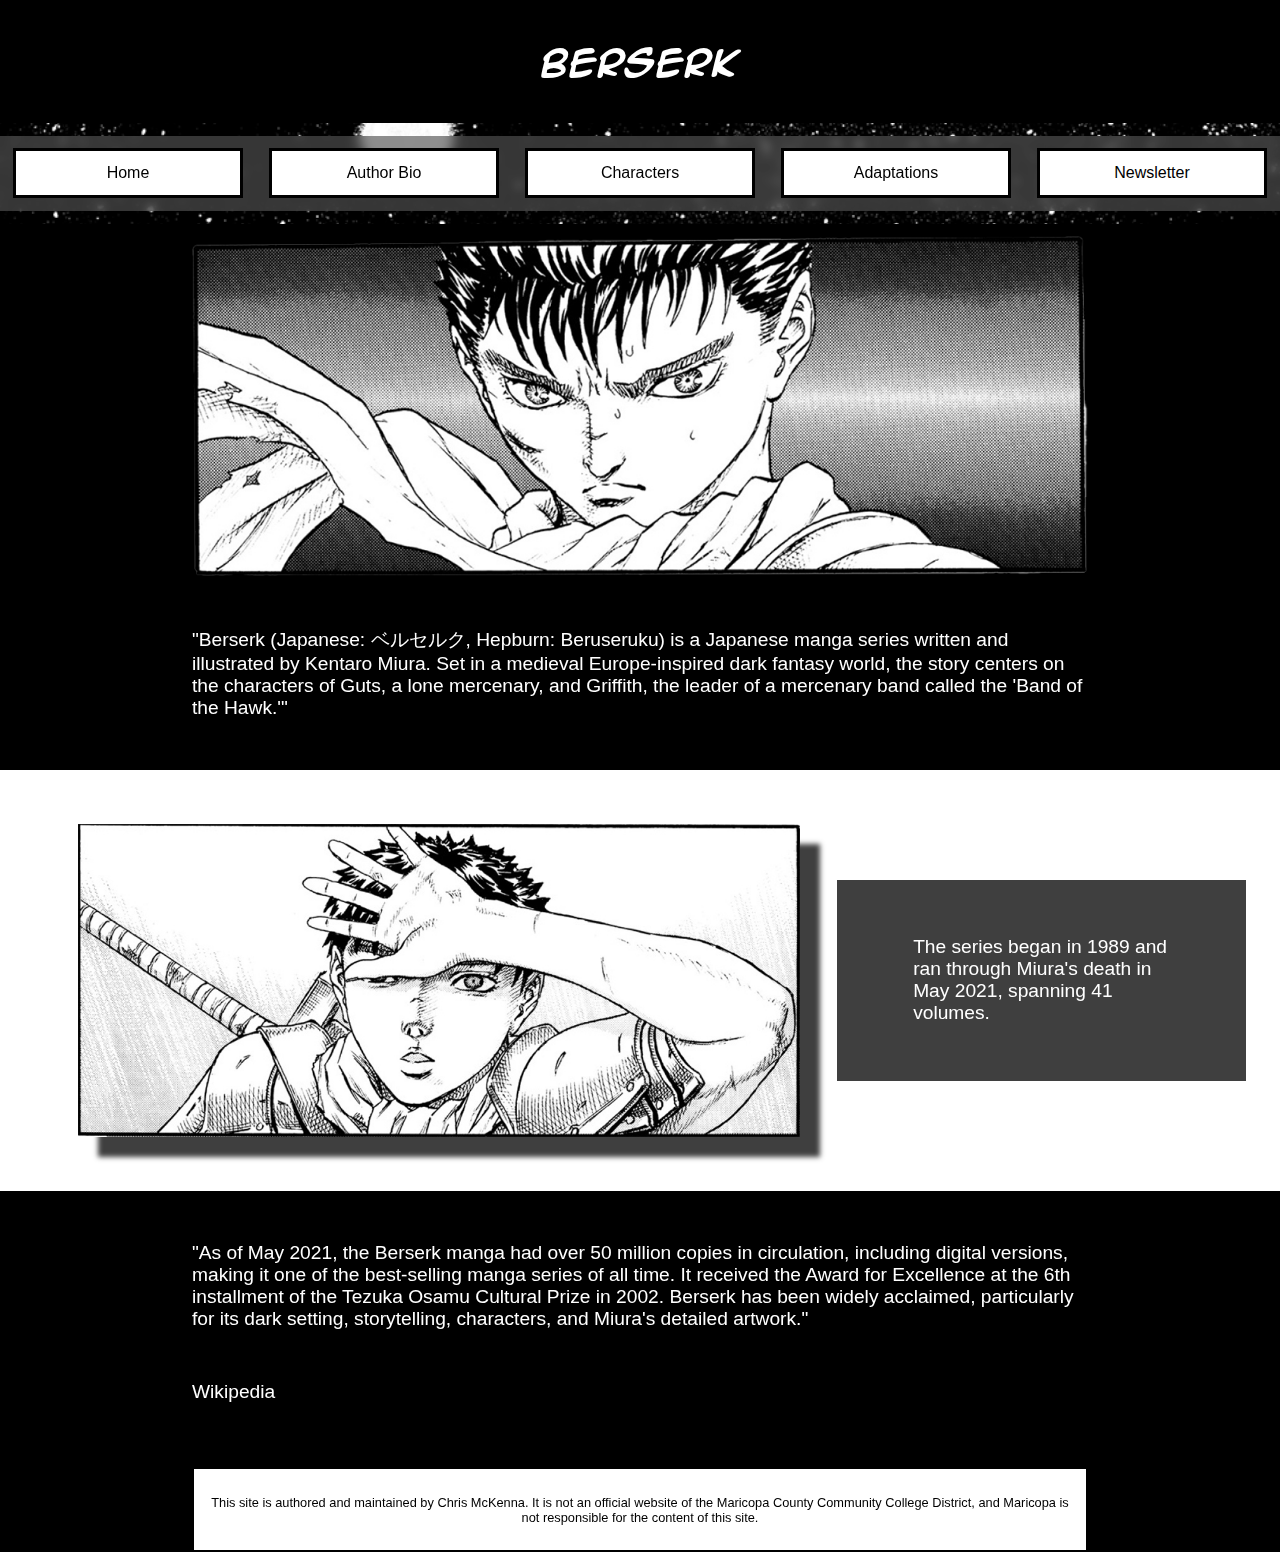
<file: index.html>
<!DOCTYPE html>
<html>
    <head>
        <title>Berserk</title>
        <meta name="viewport" content="width=device-width, initial-scale=1" />

        <link rel="stylesheet" type="text/css" href="styles.css" />
    </head>
    <body>
        <header>
            <h1>Berserk</h1>
        </header>
        <nav>
            <ul class="flex">
                <li><a href="index.html">Home</a></li>
                <li><a href="bio.html">Author Bio</a></li>
                <li><a href="characters.html">Characters</a></li>
                <li><a href="adaptations.html">Adaptations</a></li>
                <li><a href="form.html">Newsletter</a></li>
            </ul>
        </nav>
        <img src="guts_wide.png" alt="Guts glaring angrily" class="hero" />
        <main>
            <article>
                <p>
                    "Berserk (Japanese: ベルセルク, Hepburn: Beruseruku) is a
                    Japanese manga series written and illustrated by Kentaro
                    Miura. Set in a medieval Europe-inspired dark fantasy world,
                    the story centers on the characters of Guts, a lone
                    mercenary, and Griffith, the leader of a mercenary band
                    called the 'Band of the Hawk.'"
                </p>
                <aside id="guts_drop_shadow">
                    <figure class="flex">
                        <img
                            src="guts_drop_shadow.png"
                            alt="Young Guts shades his eyes from the sun with his hand"
                            class="drop_shadow"
                        />
                        <figcaption>
                            <p>
                                The series began in 1989 and ran through Miura's
                                death in May 2021, spanning 41 volumes.
                            </p>
                        </figcaption>
                    </figure>
                </aside>
                <p>
                    "As of May 2021, the Berserk manga had over 50 million
                    copies in circulation, including digital versions, making it
                    one of the best-selling manga series of all time. It
                    received the Award for Excellence at the 6th installment of
                    the Tezuka Osamu Cultural Prize in 2002. Berserk has been
                    widely acclaimed, particularly for its dark setting,
                    storytelling, characters, and Miura's detailed artwork."
                </p>
                <p>
                    <a href="https://en.wikipedia.org/wiki/Berserk_(manga)"
                        >Wikipedia</a
                    >
                </p>
            </article>
        </main>
        <footer>
            <p>
                This site is authored and maintained by Chris McKenna. It is not
                an official website of the Maricopa County Community College
                District, and Maricopa is not responsible for the content of
                this site.
            </p>
        </footer>
    </body>
</html>
</file>
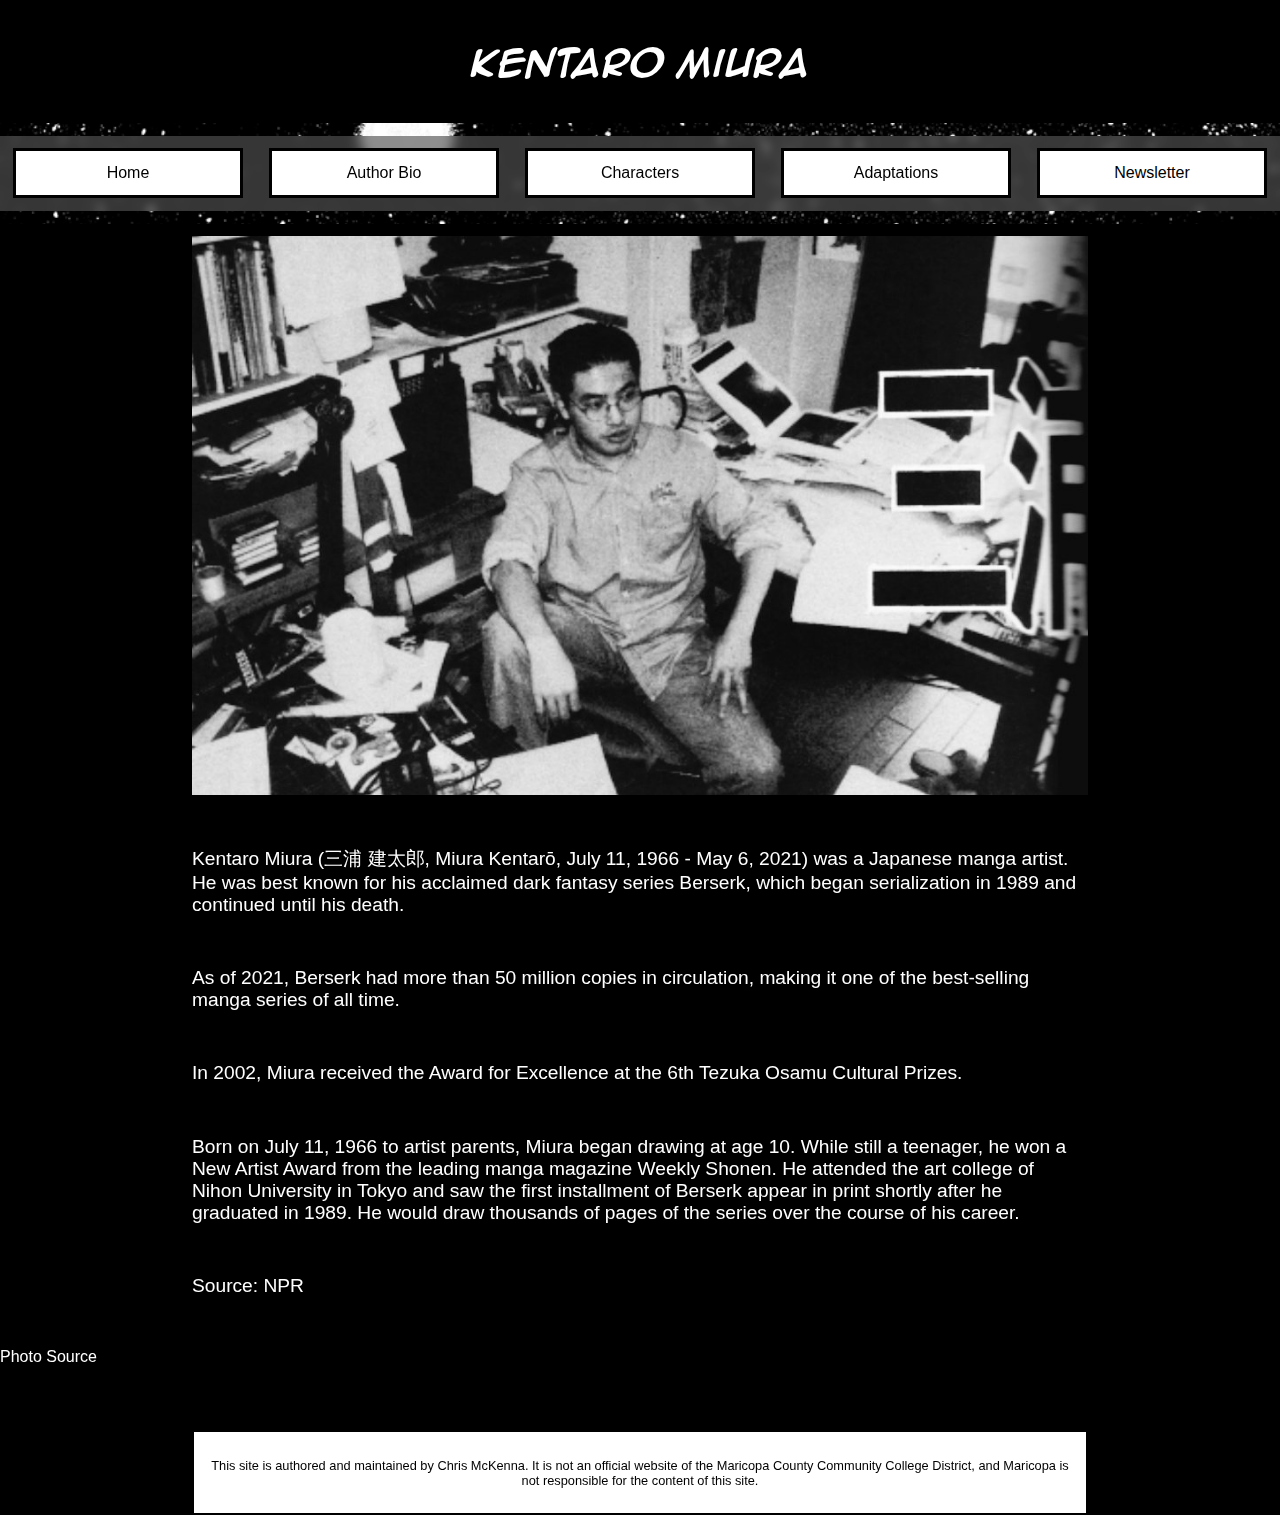
<file: bio.html>
<!DOCTYPE html>
<html>
    <head>
        <meta name="viewport" content="width=device-width, initial-scale=1" />
        <link rel="stylesheet" type="text/css" href="styles.css" />
    </head>
    <body>
        <header>
            <h1>Kentaro Miura</h1>
        </header>
        <nav>
            <ul class="flex">
                <li><a href="index.html">Home</a></li>
                <li><a href="bio.html">Author Bio</a></li>
                <li><a href="characters.html">Characters</a></li>
                <li><a href="adaptations.html">Adaptations</a></li>
                <li><a href="form.html">Newsletter</a></li>
            </ul>
        </nav>
        <main>
            <img
                src="miura.jpg"
                alt="Berserk creator Kentaro Miura"
                class="hero"
            />
            <article>
                <p>
                    <a href="https://en.wikipedia.org/wiki/Kentaro_Miura"
                        >Kentaro Miura</a
                    >
                    (三浦 建太郎, Miura Kentarō, July 11, 1966 - May 6, 2021)
                    was a Japanese manga artist. He was best known for his
                    acclaimed dark fantasy series Berserk, which began
                    serialization in 1989 and continued until his death.
                </p>
                <p>
                    As of 2021, Berserk had more than 50 million copies in
                    circulation, making it one of the best-selling manga series
                    of all time.
                </p>
                <p>
                    In 2002, Miura received the Award for Excellence at the 6th
                    Tezuka Osamu Cultural Prizes.
                </p>

                <p>
                    Born on July 11, 1966 to artist parents, Miura began drawing
                    at age 10. While still a teenager, he won a New Artist Award
                    from the leading manga magazine Weekly Shonen. He attended
                    the art college of Nihon University in Tokyo and saw the
                    first installment of Berserk appear in print shortly after
                    he graduated in 1989. He would draw thousands of pages of
                    the series over the course of his career.
                </p>
                <p>
                    <a
                        href="https://www.npr.org/2021/05/27/1000952252/legendary-manga-artist-kentaro-miura-creator-of-berserk-has-died"
                        class="source"
                        >Source: NPR</a
                    >
                </p>
            </article>
        </main>
        <a
            href="https://kahramanbaykus.com/berserkin-yaraticisi-kentaro-miura-vefat-ettti-fanlar-yas-icinde/"
            >Photo Source</a
        >
    </body>
    <footer>
        <p>
            This site is authored and maintained by Chris McKenna. It is not an
            official website of the Maricopa County Community College District,
            and Maricopa is not responsible for the content of this site.
        </p>
    </footer>
</html>
</file>
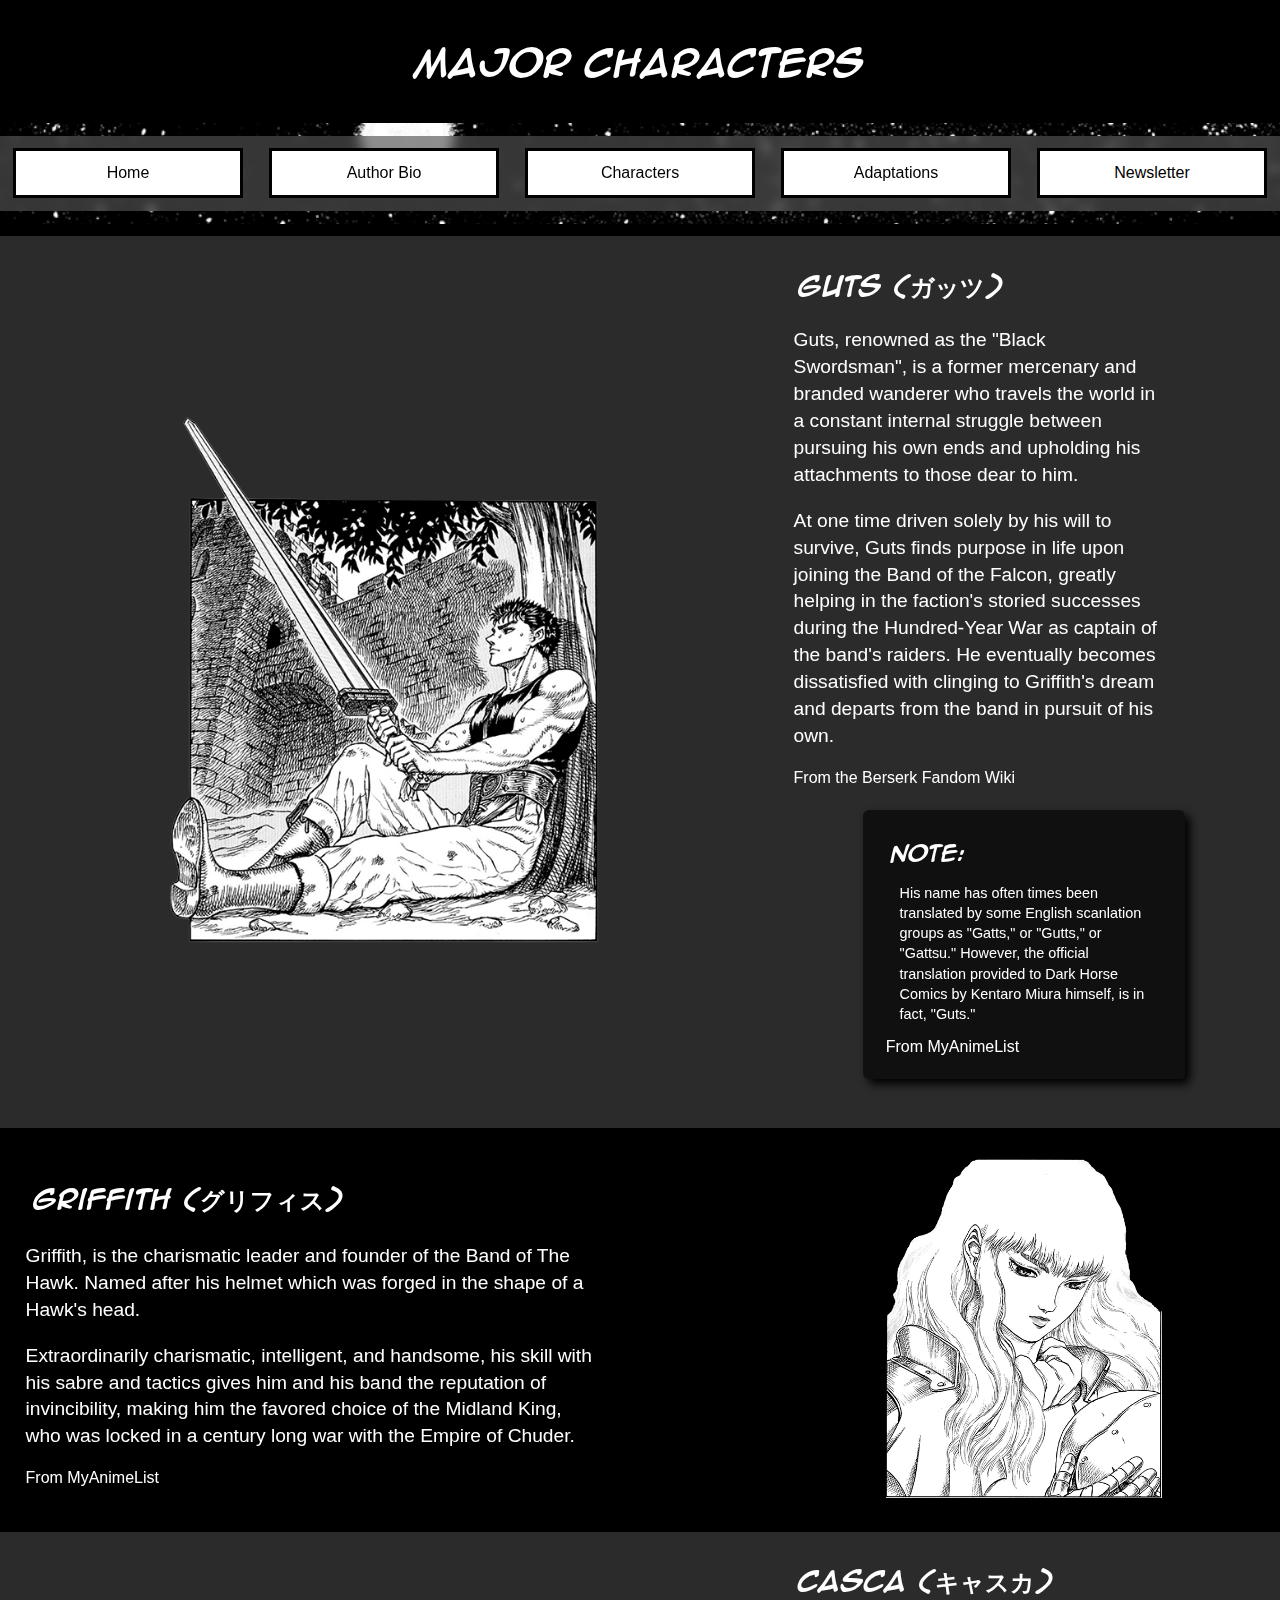
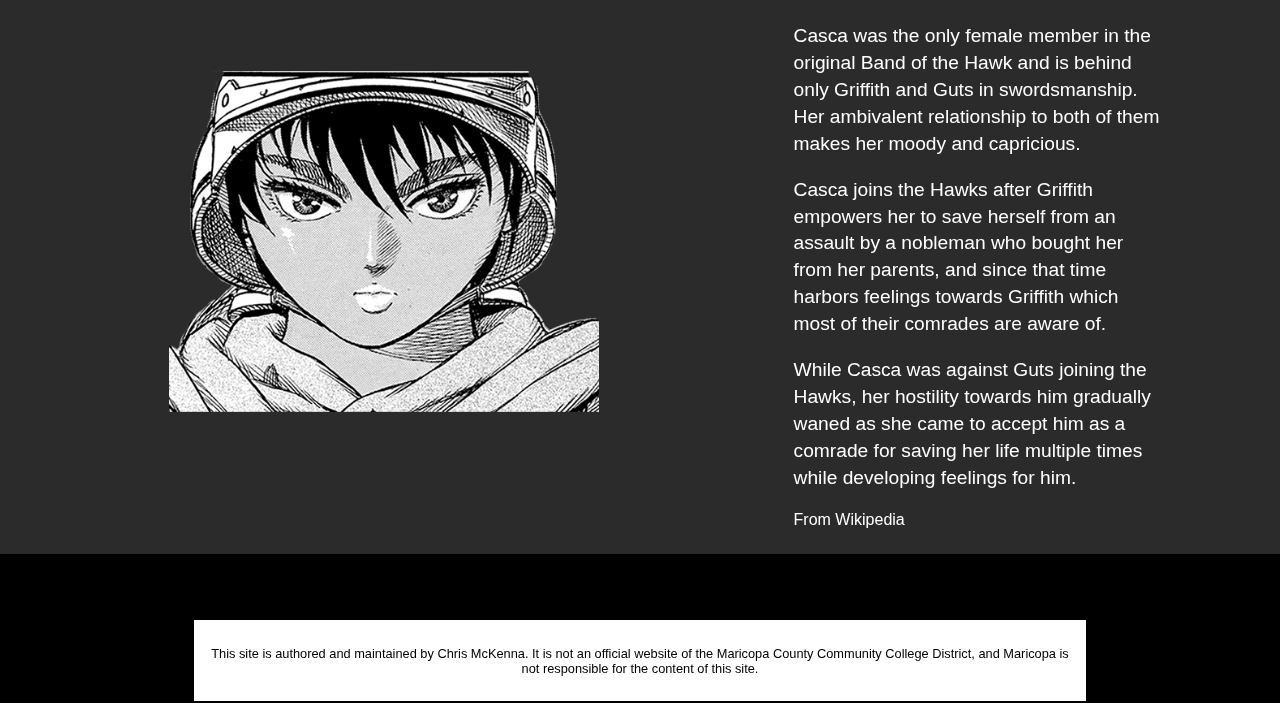
<file: characters.html>
<!DOCTYPE html>
<html>
    <head>
        <title>Characters</title>
        <meta name="viewport" content="width=device-width, initial-scale=1" />
        <link rel="stylesheet" type="text/css" href="styles.css" />
    </head>
    <body>
        <header>
            <h1>Major Characters</h1>
        </header>
        <nav>
            <ul class="flex">
                    <li><a href="index.html">Home</a></li>
                    <li><a href="bio.html">Author Bio</a></li>
                    <li><a href="characters.html">Characters</a></li>
                    <li><a href="adaptations.html">Adaptations</a></li>
                    <li><a href="form.html">Newsletter</a></li>
                </ul>
            </ul>
        </nav>
        <main>
            <table>
                <tr>
                    <td class="table-picture">
                        <img
                            src="guts.png"
                            alt="Guts sitting under a tree, holding his sword"
                        />
                    </td>
                    <td class="table-text">
                        <h2>Guts (ガッツ)</h2>
                        <p>
                            Guts, renowned as the "Black Swordsman", is a former
                            mercenary and branded wanderer who travels the world
                            in a constant internal struggle between pursuing his
                            own ends and upholding his attachments to those dear
                            to him.
                        </p>
                        <p>
                            At one time driven solely by his will to survive,
                            Guts finds purpose in life upon joining the Band of
                            the Falcon, greatly helping in the faction's storied
                            successes during the Hundred-Year War as captain of
                            the band's raiders. He eventually becomes
                            dissatisfied with clinging to Griffith's dream and
                            departs from the band in pursuit of his own.
                        </p>
                        <a href="https://berserk.fandom.com/wiki/Guts"
                            >From the Berserk Fandom Wiki</a
                        >
                        <aside>
                            <h3>Note:</h3>
                            <p>
                                His name has often times been translated by some
                                English scanlation groups as "Gatts," or
                                "Gutts," or "Gattsu." However, the official
                                translation provided to Dark Horse Comics by
                                Kentaro Miura himself, is in fact, "Guts."
                            </p>
                            <a href="https://myanimelist.net/character/422/Guts"
                                >From MyAnimeList</a
                            >
                        </aside>
                    </td>
                </tr>
                <tr>
                    <td class="table-text">
                        <h2>Griffith (グリフィス)</h2>
                        <p>
                            Griffith, is the charismatic leader and founder of
                            the Band of The Hawk. Named after his helmet which
                            was forged in the shape of a Hawk's head.
                        </p>
                        <p>
                            Extraordinarily charismatic, intelligent, and
                            handsome, his skill with his sabre and tactics gives
                            him and his band the reputation of invincibility,
                            making him the favored choice of the Midland King,
                            who was locked in a century long war with the Empire
                            of Chuder.
                        </p>
                        <a href="https://myanimelist.net/character/424/Griffith"
                            >From MyAnimeList</a
                        >
                    </td>
                    <td class="table-picture">
                        <img
                            src="griffith.png"
                            alt="Griffith removing his helmet"
                        />
                    </td>
                </tr>
                <tr>
                    <td class="table-picture">
                        <img
                            src="casca3_crop_trans.png "
                            alt="Casca wearing her Band of the Hawk armor, gazing wistfully"
                        />
                    </td>
                    <td class="table-text">
                        <h2>Casca (キャスカ)</h2>
                        <p>
                            Casca was the only female member in the original
                            Band of the Hawk and is behind only Griffith and
                            Guts in swordsmanship. Her ambivalent relationship
                            to both of them makes her moody and capricious.
                        </p>
                        <p>
                            Casca joins the Hawks after Griffith empowers her to
                            save herself from an assault by a nobleman who
                            bought her from her parents, and since that time
                            harbors feelings towards Griffith which most of
                            their comrades are aware of.
                        </p>
                        <p>
                            While Casca was against Guts joining the Hawks, her
                            hostility towards him gradually waned as she came to
                            accept him as a comrade for saving her life multiple
                            times while developing feelings for him.
                        </p>

                        <a
                            href="https://en.wikipedia.org/wiki/List_of_Berserk_characters#Casca"
                            >From Wikipedia</a
                        >
                    </td>
                </tr>
            </table>
        </main>
        <footer>
            <p>
                This site is authored and maintained by Chris McKenna. It is not
                an official website of the Maricopa County Community College
                District, and Maricopa is not responsible for the content of
                this site.
            </p>
        </footer>
    </body>
</html>
</file>
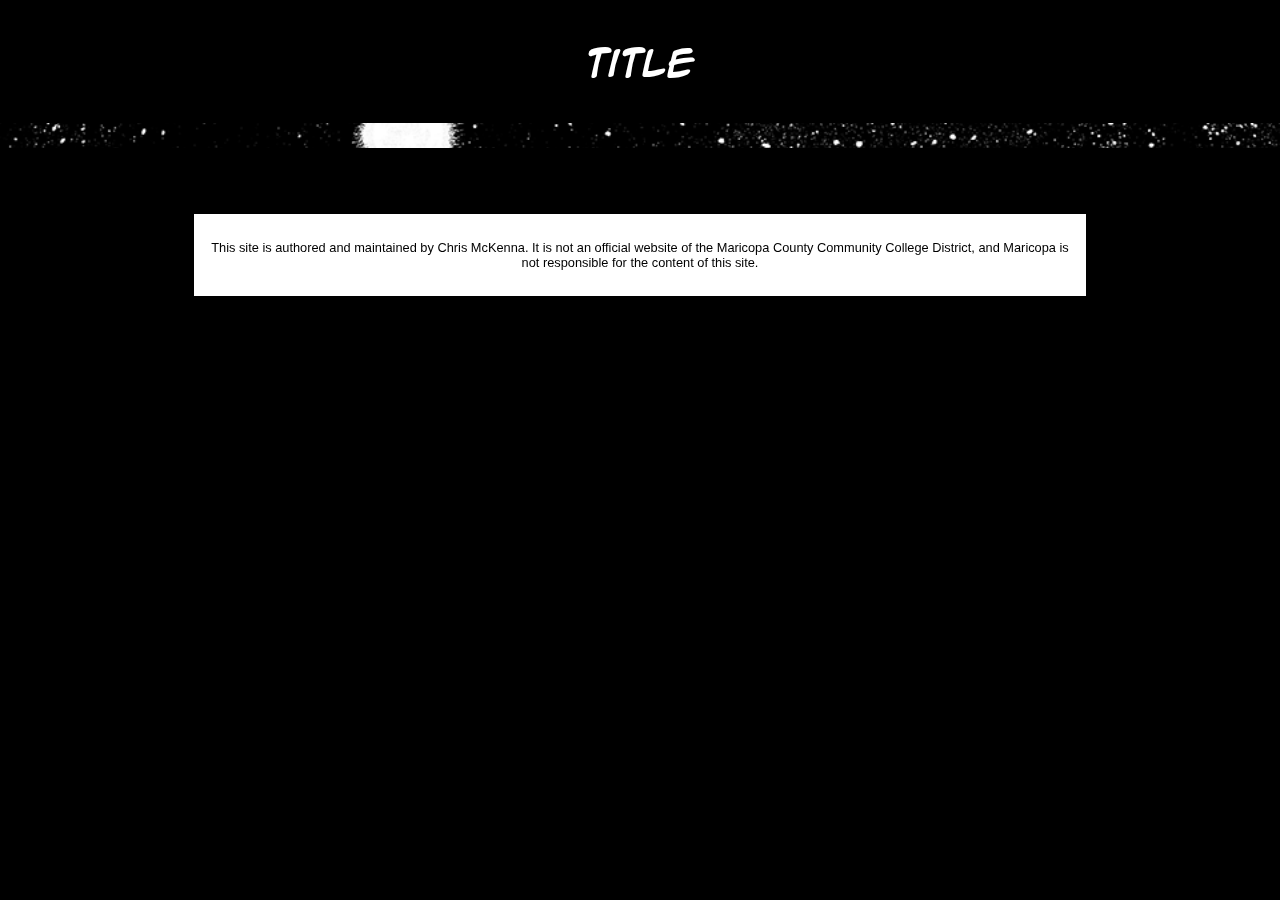
<file: comic_1.html>
<!DOCTYPE html>
<html>
	<head>
		<meta name="viewport" content="width=device-width, initial-scale=1" />

		<link rel="stylesheet" type="text/css" href="styles.css" />
	</head>
	<body>
		<header>
			<h1>Title</h1>
		</header>
		<nav></nav>
		<main>
			<article></article>
		</main>
	</body>
	<footer>
		<p>
			This site is authored and maintained by Chris McKenna. It is not an
			official website of the Maricopa County Community College District, and
			Maricopa is not responsible for the content of this site.
		</p>
	</footer>
</html>
</file>
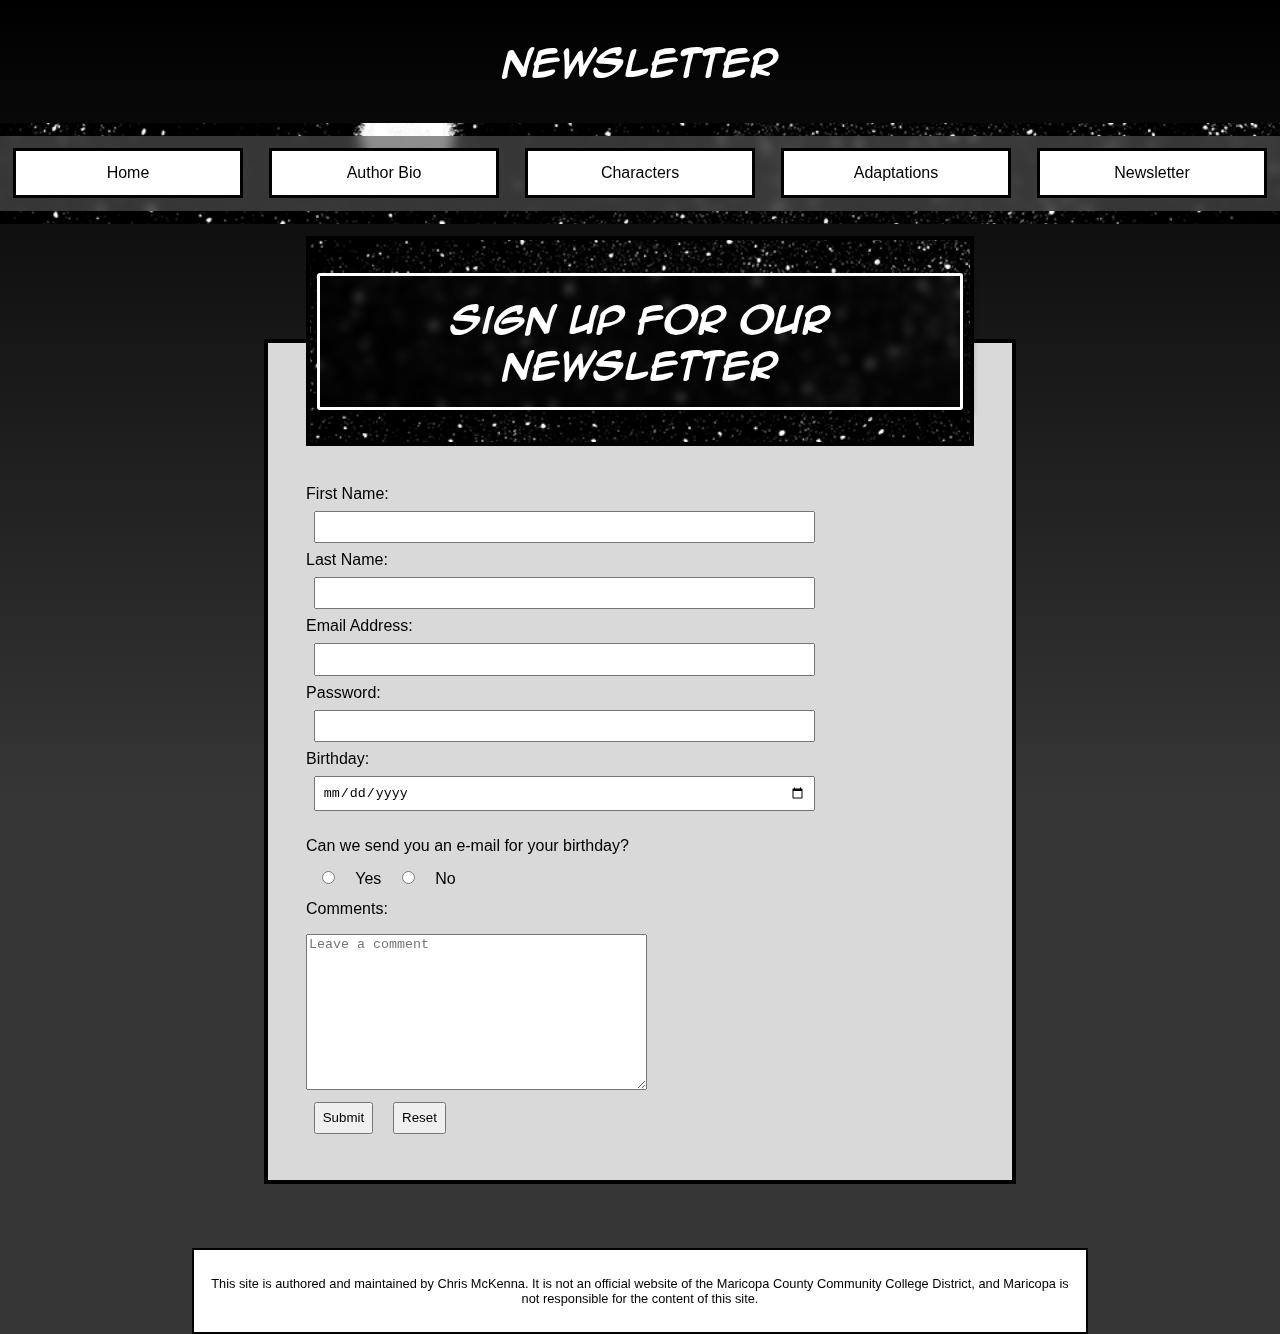
<file: form.html>
<!DOCTYPE html>

<html>
    <head>
        <title>Newsletter</title>
        <meta name="viewport" content="width=device-width, initial-scale=1" />
        <link rel="stylesheet" type="text/css" href="styles.css" />
    </head>
    <body id="form-body">
        <header>
            <h1>Newsletter</h1>
        </header>
        <nav>
            <ul class="flex">
                <li><a href="index.html">Home</a></li>
                <li><a href="bio.html">Author Bio</a></li>
                <li><a href="characters.html">Characters</a></li>
                <li><a href="adaptations.html">Adaptations</a></li>
                <li><a href="form.html">Newsletter</a></li>
            </ul>
        </nav>

        <form action="form_handler.php" method="post">
            <fieldset>
                <legend>
                    <h2 id="form-legend">Sign Up for Our Newsletter</h2>
                </legend>
                <label for="first_name" class="col-25">First Name:</label>
                <input
                    type="text"
                    id="first_name"
                    name="first_name"
                    class="col-75"
                    required
                />
                <br />

                <label for="last_name" class="col-25">Last Name:</label>
                <input
                    type="text"
                    id="last_name"
                    name="last_name"
                    class="col-75"
                    required
                />
                <br />

                <label for="email" class="col-25">Email Address:</label>
                <input
                    type="email"
                    id="email"
                    name="email"
                    class="col-75"
                    required
                />
                <br />

                <label for="password" class="col-25">Password:</label>
                <input
                    type="password"
                    id="password"
                    name="password"
                    class="col-75"
                    required
                />
                <br />

                <label for="birthday" class="col-25">Birthday:</label>
                <input
                    type="date"
                    id="birthday"
                    name="birthday"
                    class="col-75"
                    required
                />
                <br />
                <div class="clear"></div>
                <br />
                <label for="bmail"
                    >Can we send you an e-mail for your birthday?</label
                >
                <div class="clear"></div>
                <input
                    type="radio"
                    id="radio_yes"
                    value="yes"
                    name="bmail"
                    required
                />
                <label for="radio_yes">Yes</label>
                <input
                    type="radio"
                    id="radio_no"
                    value="no"
                    name="bmail"
                    required
                />
                <label for="radio_no">No</label>
                <br />

                <label for="comments" class="col-25">Comments:</label>
                <br />
                <textarea
                    id="comments"
                    name="comments"
                    placeholder="Leave a comment"
                    rows="10"
                    cols="40"
                ></textarea>
                <br />

                <input type="submit" value="Submit" />
                <input type="reset" />
            </fieldset>
        </form>
        <footer>
            <p>
                This site is authored and maintained by Chris McKenna. It is not
                an official website of the Maricopa County Community College
                District, and Maricopa is not responsible for the content of
                this site.
            </p>
        </footer>
    </body>
</html>
</file>
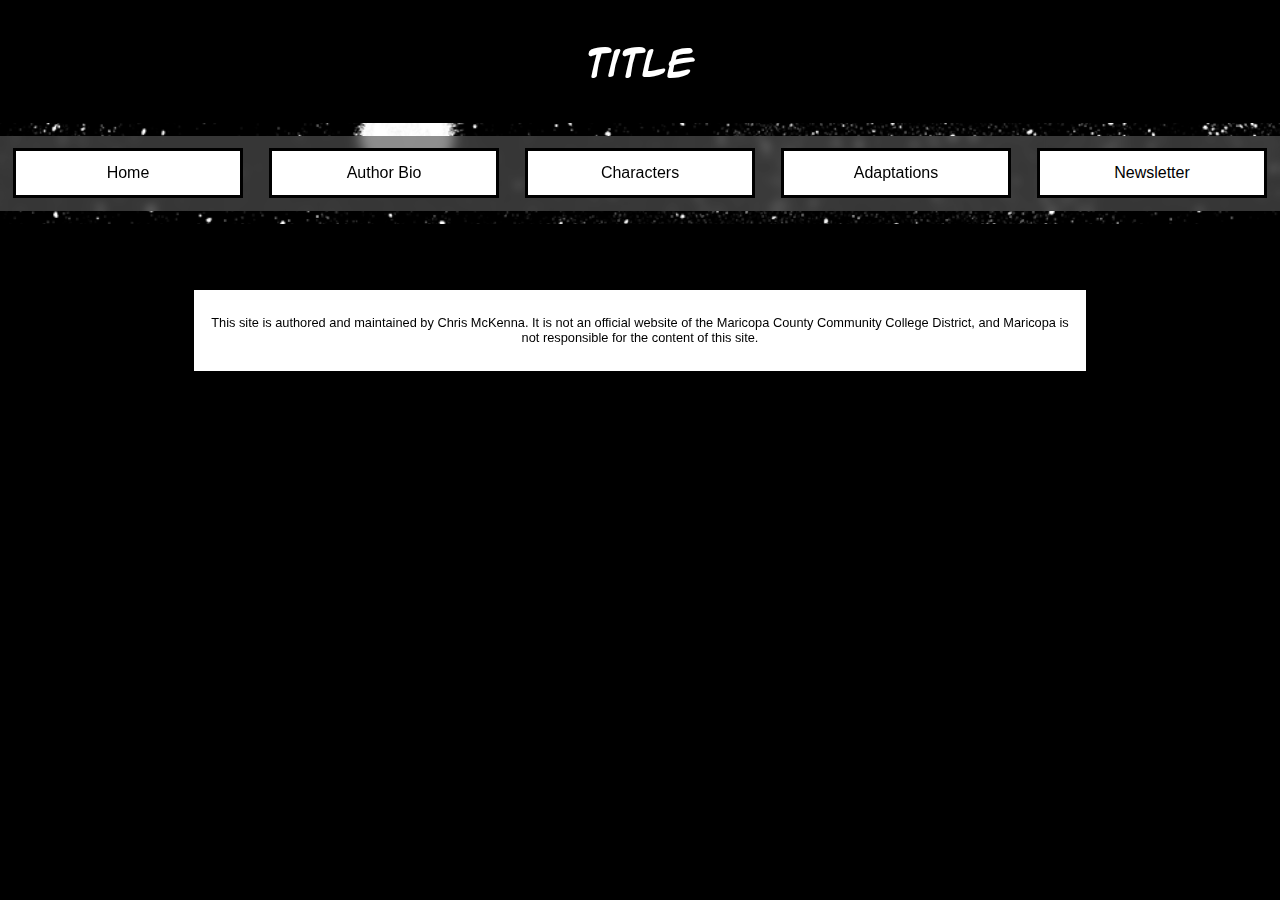
<file: frame.html>
<!DOCTYPE html>
<html>
    <head>
        <meta name="viewport" content="width=device-width, initial-scale=1" />

        <link rel="stylesheet" type="text/css" href="styles.css" />
    </head>
    <body>
        <header>
            <h1>Title</h1>
        </header>
        <nav>
            <ul class="flex">
                <li><a href="index.html">Home</a></li>
                <li><a href="bio.html">Author Bio</a></li>
                <li><a href="characters.html">Characters</a></li>
                <li><a href="adaptations.html">Adaptations</a></li>
                <li><a href="form.html">Newsletter</a></li>
            </ul>
        </nav>
        <main>
            <article></article>
        </main>
    </body>
    <footer>
        <p>
            This site is authored and maintained by Chris McKenna. It is not an
            official website of the Maricopa County Community College District,
            and Maricopa is not responsible for the content of this site.
        </p>
    </footer>
</html>
</file>
<file: styles.css>
/* 
BW Shades Light-Dark:
White #FFFFFF
Gray 1 #F2F2F2
Gray 2 #D9D9D9
Gray 3 #B3B3B3
Gray 4 #737373
Black #000000
*/

* {
    box-sizing: border-box;
}

html {
    /* background-image: url(stars.png); */
    background-color: #000;
    background-repeat: no-repeat;
    background-size: cover;
    background-attachment: fixed;
}

/* -------------------- Fonts -------------------- */

/* This font is copyright 2006 Nate Piekos.  All Rights Reserved.  
Created for Blambot Fonts */

@font-face {
    font-family: 'Anime Ace';
    src: url(animeace2_reg.ttf);
}

@font-face {
    font-family: 'Anime Ace';
    src: url(animeace2_bld.ttf);
    font-weight: bold;
}

@font-face {
    font-family: 'Anime Ace';
    src: url(animeace2_ital.ttf);
    font-style: italic;
}

/* -------------------- Classes -------------------- */

.clear {
    clear: both;
}

.drop_shadow {
    width: 60%;
    box-shadow: 20px 20px 5px rgba(0, 0, 0, 0.752);
    margin: auto;
}

.hero {
    /* MUST use display: block for margin auto to center */
    display: block;
    width: 70%;
    margin: auto;
    background-size: cover;
    position: relative;
}

.flex {
    display: flex;
    /* flex-direction: row; */
    align-items: stretch;
}

.flex-column {
    display: flex;
    flex-direction: column;
    align-items: stretch;
}

.bg-heading {
    background-color: #737373dc;
    clear: both;
}

header {
    padding: 3%;
}

h1,
h2,
h3,
h4 {
    font-family: 'Anime Ace', Arial, sans-serif;
    color: #fff;
}

header h1 {
    font-family: 'Anime Ace', Arial, sans-serif;
    color: #fff;
    font-size: 200%;
    margin: auto;
    text-align: center;
    position: relative;
    /* bottom: 5%; */
    z-index: 1;
}

header h2 {
    color: #fff;
    font-size: 150%;
    margin: auto;
    text-align: center;
    z-index: -1;
    position: absolute;
    top: 1%;
    transform: rotate(15deg) scale(1.2);
    transform-origin: 10%, 20%;
}

a {
    font-family: 'Trebuchet MS', 'Lucida Sans Unicode', 'Lucida Grande',
        'Lucida Sans', Arial, sans-serif;
    color: #fff;
    text-decoration: none;
}

a:hover {
    color: rgb(61, 61, 61);
}

/* -------------------- Nav -------------------- */

nav {
    background-image: url(stars.png);
    color: #fff;
    margin-bottom: 1%;
    /* border: 4px solid #000; */
    text-align: center;
    background-attachment: fixed;
    background-size: cover;
    background-repeat: no-repeat;
    padding: 1% 0;
    width: 100%;
}

nav ul {
    background-color: #8080806b;
    list-style-type: none;
    margin: 0;
    padding: 0;
    justify-content: center;
    backdrop-filter: blur(5px) brightness(60%);
}

nav ul li {
    background-color: #fff;
    border: 3px solid #000;
    flex-grow: 1;
    width: 50%;
    padding: 1%;
    margin: 1%;
    text-align: center;
    /* gap: 1rem; */
    backdrop-filter: blur(3px) drop-shadow(10px 10px 10px #000);
}

nav ul li:hover {
    background-color: #b3b3b3;
}

nav ul li a {
    color: #000;
}

/* -------------------- Table -------------------- */

table {
    width: 100%;
    border-collapse: collapse;
}

tr {
    margin: 5%;
    /* padding: 5%; */
}

tr:nth-child(odd) {
    background-color: #80808055;
}

table img {
    /* min-width: 300px; */
    width: 60%;
    margin: 1%;
}

table h2 {
    margin: 0;
}

/* td {
    border-bottom: 3px solid #fff;
} */

.table-picture {
    text-align: center;
    width: 40%;
    padding: 2%;
}

.table-text {
    width: 60%;
    padding: 2%;
    /* background-color: #73737365; */
    /* border-radius: 4px; */
}

table p {
    width: 80%;
    line-height: 1.4;
}

table aside {
    background-color: rgba(0, 0, 0, 0.609);
    padding: 5%;
    width: 70%;
    margin: 5% auto;
    border-radius: 6px;
    box-shadow: 5px 5px 10px #000;
}

table aside h3 {
    /* font-size: 200%; */
    margin: 1%;
}

table aside p {
    font-size: 90%;
    width: 90%;
    margin: 5% auto;
}

/* Forms */

form {
    color: #000;
    /* background-color: #fff; */
    font-family: 'Trebuchet MS', 'Lucida Sans Unicode', 'Lucida Grande',
        'Lucida Sans', Arial, sans-serif;
    margin: auto;
    width: 60%;
    /* min-width: 550px; */
}

fieldset {
    margin: 1%;
    background-color: #d9d9d9;
    padding: 5%;
    border: 4px solid #000;
}

input {
    margin: 0.5rem;
    padding: 1%;
}

.col-25 {
    float: left;
    width: 25%;
}

.col-75 {
    float: left;
    width: 75%;
}

textarea {
    margin-top: 1rem;
}

input[type='radio'] {
    margin: 1rem;
}

#form-h1 {
    display: none;
}

#form-body {
    background-color: #8080806b;
    height: 100%;
    /* padding: 2%; */
}

legend {
    background-image: url(stars.png);
    border: 4px solid #000;
    text-align: center;
    background-attachment: fixed;
    background-size: cover;
    background-repeat: no-repeat;
    padding: 1%;
    width: 100%;
}

#form-legend {
    color: rgb(255, 255, 255);
    font-size: 200%;
    /* background-color: rgba(255, 255, 255, 0.645); */
    border: 3px solid rgb(255, 255, 255);
    border-radius: 3px;
    box-shadow: 5px 5px 10px #000;
    padding: 3%;
    backdrop-filter: blur(5px) brightness(60%);
}

body {
    background-image: linear-gradient(#000, rgba(255, 255, 255, 0) 60%);
    margin: 0%;
    padding: 0%;
    backdrop-filter: blur(3px);
}

p {
    color: #fff;
    font-family: Verdana, Geneva, Tahoma, sans-serif;
    font-size: 1.2rem;
}

figure {
    background-color: rgba(0, 0, 0, 0.752);
}

figcaption {
    width: 40%;
    color: #fff;
    background-color: rgba(0, 0, 0, 0.752);
    margin: auto 3%;
    padding: 3%;
}

figcaption p {
    width: 10%;
    padding: 2%;
    margin: 5% auto;
}

figure img {
    width: 50%;
    margin: auto;
}

#guts_drop_shadow {
    background-color: #fff;
    padding: 2%;
}

aside figure {
    background-color: unset;
    /* margin: auto; */
    width: 100%;
    padding: 1%;
}

aside figcaption p {
    width: 80%;
}

#miura {
    display: block;
    width: 50%;
    margin: 3% auto;
}

article img {
    width: 50%;
    margin: auto;
}

article p {
    width: 70%;
    margin: 4% auto;
}

.source {
    width: 100%;
    margin: auto;
}

/* article a {
    text-align: right;
    margin: 5%;
} */

.media {
    display: block;
    margin: auto;
}

#video_embed {
    width: 40%;
    float: left;
    margin: 5%;
    margin-top: 0;
}

#audio_embed {
    width: 40%;
    float: left;
    margin: 5%;
    margin-top: 0;
}

#video_aside {
    margin-left: 10%;
}

#audio_aside {
    width: 40%;
    float: right;
    margin: 5%;
    margin-top: 0;
    background-color: #b3b3b337;
    border-radius: 4px;
    padding: 3%;
}

#audio_aside p {
    width: 100%;
    margin-top: 0;
}

iframe {
    margin: 0;
    margin-bottom: 5%;
}

section ul {
    font-family: 'Trebuchet MS', 'Lucida Sans Unicode', 'Lucida Grande',
        'Lucida Sans', Arial, sans-serif;
    color: #fff;
    font-size: 110%;
    width: 40%;
    margin: 4% auto;
    /* padding: 1%; */
    padding-inline-start: 0;
    list-style-type: none;
    background-color: #8080806b;
}

section ul li {
    width: 100%;
    padding: 4%;
    /* margin: 2%; */
    border-bottom: 1px solid #fff;
}

section ul li:nth-child(even) {
    background-color: #737373dc;
}

section h1,
h2,
h3,
h4 {
    width: 100%;
    padding: 1%;
    margin: 4% auto;
    /* background-color: #737373dc; */
}

footer {
    padding: 1%;
    width: 70%;
    margin: auto;
    margin-top: 5%;
    background-color: #fff;
    border: 2px solid #000;
}

footer p {
    color: #000;
    font-size: 80%;
    text-align: center;
}

/*   ************ Media Queries ************  */

@media screen and (max-width: 560px) {
    .flex {
        display: block;
    }

    nav ul {
        width: 100%;
    }

    nav ul li {
        width: 100%;
        display: block;
        margin: auto;
    }

    .hero {
        /* MUST use display: block for margin auto to center */
        display: block;
        width: 100%;
        margin: auto;
        background-size: cover;
        position: relative;
    }

    #video_embed,
    #audio_embed {
        float: unset;
        margin: auto;
        margin-bottom: 2%;
    }

    #audio_aside {
        width: 100%;
        float: unset;
        margin: 0;
        margin-top: 0;
        background-color: #b3b3b337;
        border-radius: 4px;
        padding: 3%;
    }

    iframe {
        width: auto;
    }

    section ul {
        width: 100%;
    }

    .drop_shadow {
        width: 100%;
        box-shadow: 20px 20px 5px rgba(0, 0, 0, 0.752);
        margin: 0;
    }

    #guts_drop_shadow {
        background-color: #fff;
        padding: 0;
        display: block;
    }

    figure {
        display: block;
        margin: 0;
    }

    figcaption {
        width: 100%;
        color: #fff;
        background-color: rgba(0, 0, 0, 0.752);
        margin: 0;
        padding: 1%;
    }

    /* this keeps distorting fix */

    #miura {
        width: 100%;
        margin: 3% 0;
    }

    article {
        margin: 3% 0;
        padding: 2%;
        border-top: 2px solid #fff;
        border-bottom: 2px solid #fff;
    }

    article img {
        width: 100%;
        margin: 0;
        clear: both;
    }

    article p {
        width: 100%;
        margin: 3% auto;
        clear: both;
    }

    main {
        display: block;
    }

    table img {
        width: 80%;
        margin: 0;
    }

    table p {
        font-size: 70%;
        line-height: 1.5;
    }

    /* figure this out - change table? */

    .table-picture {
        display: none;
        text-align: center;
        width: 100%;
        padding: 2%;
    }

    table {
        width: 100%;
        border-collapse: collapse;
    }

    table aside {
        background-color: rgba(0, 0, 0, 0.609);
        padding: 5%;
        width: 100%;
        margin: 0;
        border-radius: 6px;
        box-shadow: 5px 5px 10px #000;
    }

    form {
        color: #000;
        /* background-color: #fff; */
        font-family: 'Trebuchet MS', 'Lucida Sans Unicode', 'Lucida Grande',
            'Lucida Sans', Arial, sans-serif;
        margin: auto;
        width: 100%;
        /* min-width: 550px; */
    }

    fieldset {
        /* margin: 1%; */
        background-color: #d9d9d9;
        /* padding: 5%; */
        border: 4px solid #000;
    }
}
</file>
